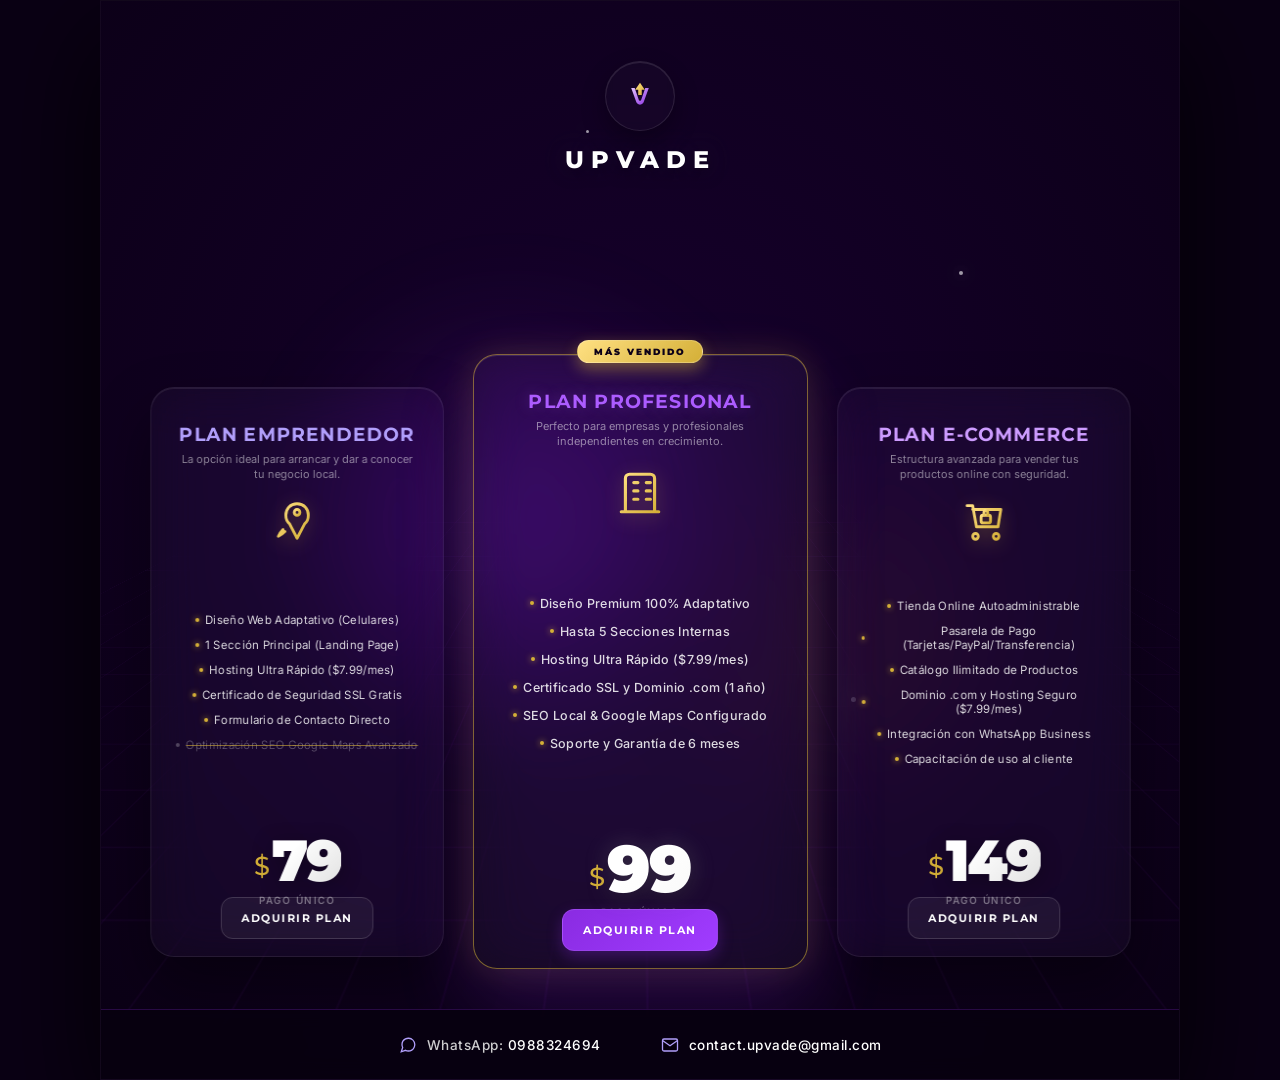
<file: upvade_instagram.html>
<!DOCTYPE html>
<html lang="es">
<head>
    <meta charset="UTF-8">
    <meta name="viewport" content="width=device-width, initial-scale=1.0">
    <title>Upvade | Planes de Desarrollo Web de Lujo</title>
    
    <!-- Fuentes Premium: Montserrat (Títulos Geométricos) e Inter (Lectura limpia) -->
    <link rel="preconnect" href="https://fonts.googleapis.com">
    <link rel="preconnect" href="https://fonts.gstatic.com" crossorigin>
    <link href="https://fonts.googleapis.com/css2?family=Inter:wght@300;400;500;600&family=Montserrat:wght@400;500;600;700;800;900&display=swap" rel="stylesheet">

    <style>
        /* CSS RESET & VARIABLES */
        * {
            margin: 0;
            padding: 0;
            box-sizing: border-box;
            -webkit-font-smoothing: antialiased;
            -moz-osx-font-smoothing: grayscale;
        }

        :root {
            --bg-dark: #0a0014;
            --bg-violet: #16002c;
            --purple-electric: #8a2be2;
            --lilac-soft: #d8bfd8;
            --lilac-bright: #b19ffb;
            --gold-metallic: #D4AF37;
            --gold-glow: rgba(212, 175, 55, 0.4);
            --glass-bg: rgba(255, 255, 255, 0.03);
            --glass-border: rgba(255, 255, 255, 0.08);
            --text-white: #ffffff;
            --font-title: 'Montserrat', sans-serif;
            --font-body: 'Inter', sans-serif;
        }

        body {
            background-color: var(--bg-dark);
            font-family: var(--font-body);
            color: var(--text-white);
            display: flex;
            justify-content: center;
            align-items: center;
            min-height: 100vh;
            overflow-x: hidden;
            perspective: 1200px;
        }

        /* CONTENEDOR INSTAGRAM POST (Formato 1:1 Cuadrado Perfecto) */
        .instagram-post-canvas {
            width: 1080px;
            height: 1080px;
            position: relative;
            background: radial-gradient(circle at 50% 40%, var(--bg-violet) 0%, var(--bg-dark) 100%);
            display: flex;
            flex-direction: column;
            justify-content: space-between;
            align-items: center;
            padding: 50px 40px 90px 40px; /* Margen inferior para acomodar la barra de contacto */
            overflow: hidden;
            box-shadow: 0 40px 100px rgba(0, 0, 0, 0.8);
            border: 1px solid rgba(255, 255, 255, 0.03);
        }

        /* 1. EFECTOS DE FONDO 3D (Cuadrícula Tecnológica y Destellos) */
        .tech-grid-3d {
            position: absolute;
            top: 15%;
            left: -10%;
            width: 120%;
            height: 80%;
            background-image: 
                linear-gradient(rgba(138, 43, 226, 0.07) 1px, transparent 1px),
                linear-gradient(90deg, rgba(138, 43, 226, 0.07) 1px, transparent 1px);
            background-size: 50px 50px;
            transform: perspective(600px) rotateX(65deg) translateY(-50px) translateZ(-50px);
            opacity: 0.75;
            z-index: 1;
            pointer-events: none;
        }

        /* Resplandores y Destellos en el Espacio */
        .ambient-glow-1 {
            position: absolute;
            width: 500px;
            height: 500px;
            background: radial-gradient(circle, rgba(138, 43, 226, 0.22) 0%, transparent 70%);
            top: 25%;
            left: 15%;
            filter: blur(40px);
            z-index: 2;
            pointer-events: none;
            animation: pulseGlow 10s ease-in-out infinite alternate;
        }

        .ambient-glow-2 {
            position: absolute;
            width: 450px;
            height: 450px;
            background: radial-gradient(circle, rgba(212, 175, 55, 0.06) 0%, transparent 70%);
            bottom: 20%;
            right: 10%;
            filter: blur(50px);
            z-index: 2;
            pointer-events: none;
            animation: pulseGlow 8s ease-in-out infinite alternate-reverse;
        }

        .sparkle {
            position: absolute;
            background: white;
            border-radius: 50%;
            filter: drop-shadow(0 0 8px rgba(255, 255, 255, 0.8));
            opacity: 0.6;
            z-index: 2;
        }

        .sparkle-1 { width: 4px; height: 4px; top: 25%; right: 20%; animation: floatSparkle 6s infinite; }
        .sparkle-2 { width: 3px; height: 3px; top: 40%; left: 15%; animation: floatSparkle 8s infinite 1s; }
        .sparkle-3 { width: 5px; height: 5px; bottom: 35%; right: 30%; animation: floatSparkle 7s infinite 2s; }
        .sparkle-4 { width: 3px; height: 3px; top: 12%; left: 45%; animation: floatSparkle 9s infinite 0.5s; }

        /* 2. LOGOTIPO SUPERIOR UPVADE */
        .brand-header {
            z-index: 10;
            display: flex;
            flex-direction: column;
            align-items: center;
            margin-top: 10px;
        }

        .brand-logo-container {
            width: 70px;
            height: 70px;
            background: rgba(255, 255, 255, 0.02);
            border: 1px solid rgba(255, 255, 255, 0.1);
            border-radius: 50%;
            display: flex;
            justify-content: center;
            align-items: center;
            box-shadow: 0 10px 25px rgba(0, 0, 0, 0.3), 
                        inset 0 1px 0 rgba(255, 255, 255, 0.1);
            backdrop-filter: blur(5px);
        }

        .brand-logo-svg {
            width: 44px;
            height: 44px;
        }

        .brand-name {
            font-family: var(--font-title);
            font-weight: 800;
            font-size: 24px;
            letter-spacing: 7px;
            color: var(--text-white);
            margin-top: 14px;
            text-transform: uppercase;
            text-shadow: 0 4px 15px rgba(0, 0, 0, 0.5), 0 0 30px rgba(177, 159, 251, 0.2);
        }

        /* 3. CONTENEDOR DE TARJETAS FLOTANTES (3D GLASSMORPHISM) */
        .cards-wrapper {
            width: 100%;
            display: flex;
            justify-content: center;
            align-items: center;
            gap: 28px;
            z-index: 10;
            margin-top: 15px;
            padding: 20px 0;
            transform-style: preserve-3d;
        }

        /* ESTRUCTURA BASE DE TARJETAS */
        .card {
            width: 300px;
            height: 570px;
            background: rgba(255, 255, 255, 0.025);
            backdrop-filter: blur(25px) saturate(140%);
            -webkit-backdrop-filter: blur(25px) saturate(140%);
            border: 1px solid var(--glass-border);
            border-radius: 24px;
            padding: 35px 24px 30px 24px;
            display: flex;
            flex-direction: column;
            justify-content: space-between;
            align-items: center;
            box-shadow: 
                0 30px 60px rgba(0, 0, 0, 0.4), 
                inset 0 1px 0 rgba(255, 255, 255, 0.08);
            position: relative;
            transform-style: preserve-3d;
            transition: transform 0.6s cubic-bezier(0.2, 0.8, 0.2, 1), 
                        box-shadow 0.6s cubic-bezier(0.2, 0.8, 0.2, 1),
                        border-color 0.6s cubic-bezier(0.2, 0.8, 0.2, 1);
        }

        /* Disposición en Diagonal 3D */
        .card-left {
            transform: rotateY(12deg) translateZ(10px) translateY(10px);
        }
        
        .card-center {
            width: 335px; /* 15% más grande en impacto visual */
            height: 615px;
            transform: translateZ(45px);
            z-index: 5;
            background: rgba(255, 255, 255, 0.035);
            border: 1.5px solid rgba(212, 175, 55, 0.55); /* Resplandor dorado metálico en bordes */
            box-shadow: 
                0 35px 80px rgba(138, 43, 226, 0.2), 
                0 0 35px rgba(212, 175, 55, 0.18),
                inset 0 1px 0 rgba(255, 255, 255, 0.12);
        }

        .card-right {
            transform: rotateY(-12deg) translateZ(10px) translateY(10px);
        }

        /* EFECTO HOVER INTERACTIVO 3D */
        .card:hover {
            background: rgba(255, 255, 255, 0.045);
            box-shadow: 
                0 40px 90px rgba(0, 0, 0, 0.5), 
                inset 0 1px 0 rgba(255, 255, 255, 0.15);
        }

        .card-left:hover {
            transform: rotateY(6deg) translateZ(30px) translateY(0);
        }

        .card-center:hover {
            transform: translateZ(75px) scale(1.02);
            border-color: rgba(212, 175, 55, 0.8);
            box-shadow: 
                0 45px 95px rgba(138, 43, 226, 0.35), 
                0 0 50px rgba(212, 175, 55, 0.3),
                inset 0 1px 0 rgba(255, 255, 255, 0.2);
        }

        .card-right:hover {
            transform: rotateY(-6deg) translateZ(30px) translateY(0);
        }

        /* CONTENIDO INTERNO DE LAS TARJETAS */
        
        /* Encabezado */
        .card-header {
            text-align: center;
            width: 100%;
        }

        .card-title {
            font-family: var(--font-title);
            font-weight: 700;
            font-size: 19px;
            letter-spacing: 1.2px;
            text-transform: uppercase;
            margin-bottom: 6px;
        }

        .card-left .card-title { color: var(--lilac-bright); }
        .card-center .card-title { color: #ac5cff; text-shadow: 0 0 15px rgba(172, 92, 255, 0.3); }
        .card-right .card-title { color: #cd9cff; }

        .card-subtitle {
            font-size: 11px;
            color: rgba(255, 255, 255, 0.5);
            line-height: 1.4;
            padding: 0 5px;
            font-weight: 400;
        }

        /* Banner Más Vendido */
        .best-seller-tag {
            position: absolute;
            top: -15px;
            left: 50%;
            transform: translateX(-50%);
            background: linear-gradient(135deg, #FFE082 0%, var(--gold-metallic) 100%);
            color: #0c0018;
            font-family: var(--font-title);
            font-weight: 900;
            font-size: 9px;
            letter-spacing: 2px;
            padding: 5px 16px;
            border-radius: 20px;
            box-shadow: 0 6px 15px rgba(212, 175, 55, 0.45);
            text-transform: uppercase;
            border: 1px solid rgba(255, 255, 255, 0.2);
        }

        /* Iconos de las Tarjetas */
        .icon-container {
            width: 46px;
            height: 46px;
            margin: 15px auto 5px auto;
            display: flex;
            justify-content: center;
            align-items: center;
        }

        .card-center .icon-container {
            width: 50px;
            height: 50px;
            margin: 18px auto 8px auto;
        }

        .gold-icon {
            width: 100%;
            height: 100%;
            filter: drop-shadow(0 4px 10px rgba(212, 175, 55, 0.4));
        }

        /* Lista de Características (Limpia, elegante, minimalista) */
        .features-list {
            list-style: none;
            width: 100%;
            padding: 10px 0;
            display: flex;
            flex-direction: column;
            gap: 11px;
        }

        .card-center .features-list {
            gap: 13px;
        }

        .feature-item {
            font-size: 11.5px;
            color: rgba(255, 255, 255, 0.85);
            text-align: center;
            font-weight: 400;
            letter-spacing: 0.3px;
            display: flex;
            justify-content: center;
            align-items: center;
            gap: 6px;
        }

        .card-center .feature-item {
            font-size: 12.5px;
            font-weight: 500;
        }

        .feature-item.not-included {
            text-decoration: line-through;
            text-decoration-color: rgba(212, 175, 55, 0.6);
            color: rgba(255, 255, 255, 0.35);
            font-weight: 300;
        }

        .feature-item.not-included .feature-bullet {
            background-color: rgba(255, 255, 255, 0.25);
            box-shadow: none;
        }

        .feature-bullet {
            width: 4px;
            height: 4px;
            background-color: var(--gold-metallic);
            border-radius: 50%;
            display: inline-block;
            box-shadow: 0 0 6px var(--gold-metallic);
        }

        /* Sección de Precios (Foco de Atención) */
        .price-section {
            text-align: center;
            width: 100%;
            margin-top: 15px;
        }

        .price-currency {
            font-family: var(--font-title);
            font-weight: 500;
            font-size: 26px;
            color: var(--gold-metallic);
            vertical-align: super;
            margin-right: 2px;
        }

        .price-amount {
            font-family: var(--font-title);
            font-weight: 900;
            font-size: 58px;
            line-height: 1;
            letter-spacing: -2px;
            background: linear-gradient(135deg, #ffffff 30%, #e0e0e0 100%);
            -webkit-background-clip: text;
            -webkit-text-fill-color: transparent;
            filter: drop-shadow(0 4px 10px rgba(0, 0, 0, 0.3));
            display: inline-block;
        }

        .card-center .price-amount {
            font-size: 66px;
            background: linear-gradient(135deg, #ffffff 40%, #f9f9f9 100%);
            -webkit-background-clip: text;
            -webkit-text-fill-color: transparent;
            text-shadow: 0 0 25px rgba(255, 255, 255, 0.15);
        }

        .price-period {
            font-size: 10px;
            letter-spacing: 1.5px;
            color: rgba(255, 255, 255, 0.4);
            text-transform: uppercase;
            margin-top: 4px;
            font-weight: 600;
        }

        /* Botón Adquirir Plan */
        .btn-acquire {
            width: 100%;
            padding: 13px 20px;
            border-radius: 12px;
            font-family: var(--font-title);
            font-weight: 700;
            font-size: 11px;
            letter-spacing: 1.5px;
            text-transform: uppercase;
            text-decoration: none;
            text-align: center;
            margin-top: 20px;
            transition: all 0.3s cubic-bezier(0.2, 0.8, 0.2, 1);
            cursor: pointer;
        }

        .card-left .btn-acquire, .card-right .btn-acquire {
            background: rgba(255, 255, 255, 0.05);
            border: 1px solid rgba(255, 255, 255, 0.15);
            color: var(--text-white);
        }

        .card-left .btn-acquire:hover, .card-right .btn-acquire:hover {
            background: rgba(255, 255, 255, 0.12);
            border-color: var(--lilac-soft);
            box-shadow: 0 8px 20px rgba(0, 0, 0, 0.3);
            transform: translateY(-2px);
        }

        .card-center .btn-acquire {
            background: linear-gradient(135deg, var(--purple-electric) 0%, #a03cff 100%);
            border: 1px solid rgba(255, 255, 255, 0.1);
            color: var(--text-white);
            box-shadow: 0 6px 15px rgba(138, 43, 226, 0.3);
        }

        .card-center .btn-acquire:hover {
            background: linear-gradient(135deg, #993ff2 0%, #ad52ff 100%);
            box-shadow: 0 10px 25px rgba(138, 43, 226, 0.5), 0 0 15px var(--gold-glow);
            transform: translateY(-3px);
            border-color: rgba(212, 175, 55, 0.4);
        }


        /* 4. BARRA DE CONTACTO INFERIOR PREMIUM */
        .bottom-contact-bar {
            position: absolute;
            bottom: 0;
            left: 0;
            width: 100%;
            height: 70px;
            background: rgba(8, 0, 16, 0.96);
            backdrop-filter: blur(10px);
            border-top: 1px solid rgba(138, 43, 226, 0.25);
            display: flex;
            justify-content: center;
            align-items: center;
            gap: 60px;
            z-index: 12;
            padding: 0 30px;
        }

        .contact-item {
            display: flex;
            align-items: center;
            gap: 10px;
            font-family: var(--font-body);
            font-size: 13.5px;
            color: rgba(255, 255, 255, 0.8);
            letter-spacing: 0.5px;
        }

        .contact-icon {
            width: 18px;
            height: 18px;
            fill: none;
            stroke: var(--lilac-bright);
            stroke-width: 1.75;
        }

        .contact-item span {
            font-weight: 500;
        }

        .contact-item a {
            color: var(--text-white);
            text-decoration: none;
            transition: color 0.3s;
        }

        .contact-item a:hover {
            color: var(--gold-metallic);
        }


        /* ANIMACIONES */
        @keyframes pulseGlow {
            0% { transform: scale(0.9) translate(-50%, -50%); opacity: 0.7; }
            100% { transform: scale(1.1) translate(-50%, -50%); opacity: 1; }
        }

        @keyframes floatSparkle {
            0%, 100% { transform: translateY(0) scale(1); opacity: 0.4; }
            50% { transform: translateY(-20px) scale(1.3); opacity: 0.8; }
        }

        /* RESPONSIVIDAD PARA EL NAVEGADOR (Escalado en viewport menor a 1080px) */
        @media (max-width: 1120px) {
            .instagram-post-canvas {
                transform: scale(0.8);
                margin: -100px 0;
            }
        }
        @media (max-width: 900px) {
            .instagram-post-canvas {
                transform: scale(0.65);
                margin: -180px 0;
            }
        }
        @media (max-width: 720px) {
            .instagram-post-canvas {
                transform: scale(0.48);
                margin: -280px 0;
            }
        }
        @media (max-width: 500px) {
            .instagram-post-canvas {
                transform: scale(0.35);
                margin: -350px 0;
            }
        }
    </style>
</head>
<body>

    <!-- LIENZO DE LA PUBLICACIÓN DE INSTAGRAM (1080x1080) -->
    <div class="instagram-post-canvas" id="canvas-container">
        
        <!-- EFECTOS 3D DE FONDO -->
        <div class="tech-grid-3d"></div>
        <div class="ambient-glow-1"></div>
        <div class="ambient-glow-2"></div>
        
        <!-- DESTELLOS DE LUZ FLOTANTES -->
        <div class="sparkle sparkle-1"></div>
        <div class="sparkle sparkle-2"></div>
        <div class="sparkle sparkle-3"></div>
        <div class="sparkle sparkle-4"></div>

        <!-- LOGOTIPO DE UPVADE (SUPERIOR CENTRAL) -->
        <header class="brand-header">
            <div class="brand-logo-container">
                <svg class="brand-logo-svg" viewBox="0 0 100 100">
                    <defs>
                        <linearGradient id="purple-grad" x1="0%" y1="0%" x2="100%" y2="100%">
                            <stop offset="0%" stop-color="#e2c5ff" />
                            <stop offset="100%" stop-color="#8a2be2" />
                        </linearGradient>
                        <linearGradient id="gold-grad-logo" x1="0%" y1="0%" x2="100%" y2="100%">
                            <stop offset="0%" stop-color="#FFE082" />
                            <stop offset="100%" stop-color="#D4AF37" />
                        </linearGradient>
                    </defs>
                    <!-- U y V entrelazadas formando una flecha minimalista hacia arriba -->
                    <path d="M 30 32 L 42 65 A 9 9 0 0 0 58 65 L 70 32 L 62 32 L 53 58 A 3 3 0 0 1 47 58 L 38 32 Z" fill="url(#purple-grad)" />
                    <!-- Flecha hacia arriba entrelazada en el centro -->
                    <path d="M 50 20 L 61 36 L 54 36 L 54 48 L 46 48 L 46 36 L 39 36 Z" fill="url(#gold-grad-logo)" />
                </svg>
            </div>
            <h1 class="brand-name">Upvade</h1>
        </header>

        <!-- TARJETAS GLASSMOPHISM FLOTANTES -->
        <main class="cards-wrapper">

            <!-- TARJETA IZQUIERDA: PLAN EMPRENDEDOR -->
            <div class="card card-left" id="card-emprendedor">
                <div class="card-header">
                    <h2 class="card-title">Plan Emprendedor</h2>
                    <p class="card-subtitle">La opción ideal para arrancar y dar a conocer tu negocio local.</p>
                    
                    <div class="icon-container">
                        <!-- Icono minimalista dorado de cohete despegando -->
                        <svg class="gold-icon" viewBox="0 0 24 24" fill="none" stroke="url(#gold-grad-logo)" stroke-width="1.5" stroke-linecap="round" stroke-linejoin="round">
                            <path d="M4.5 16.5c-1.5 1.5-2.5 3.5-2.5 3.5s2-1 3.5-2.5M12 3C8.5 3 6 5.5 6 9c0 1.8.8 3.5 2 4.5L12 21l4-7.5c1.2-1 2-2.7 2-4.5 0-3.5-2.5-6-6-6z"/>
                            <path d="M12 9a1.5 1.5 0 1 0 0-3 1.5 1.5 0 0 0 0 3z"/>
                        </svg>
                    </div>
                </div>

                <ul class="features-list">
                    <li class="feature-item"><span class="feature-bullet"></span>Diseño Web Adaptativo (Celulares)</li>
                    <li class="feature-item"><span class="feature-bullet"></span>1 Sección Principal (Landing Page)</li>
                    <li class="feature-item"><span class="feature-bullet"></span>Hosting Ultra Rápido ($7.99/mes)</li>
                    <li class="feature-item"><span class="feature-bullet"></span>Certificado de Seguridad SSL Gratis</li>
                    <li class="feature-item"><span class="feature-bullet"></span>Formulario de Contacto Directo</li>
                    <li class="feature-item not-included"><span class="feature-bullet"></span>Optimización SEO Google Maps Avanzado</li>
                </ul>

                <div class="price-section">
                    <span class="price-currency">$</span><span class="price-amount">79</span>
                    <div class="price-period">Pago Único</div>
                    <a href="https://wa.me/0988324694?text=Hola%20Upvade,%20quiero%20adquirir%20el%20Plan%20Emprendedor" target="_blank" class="btn-acquire">Adquirir Plan</a>
                </div>
            </div>

            <!-- TARJETA CENTRAL: PLAN PROFESIONAL (MÁS VENDIDO - 15% MÁS GRANDE) -->
            <div class="card card-center" id="card-profesional">
                <!-- Banner dorado superior -->
                <div class="best-seller-tag">Más Vendido</div>

                <div class="card-header">
                    <h2 class="card-title">Plan Profesional</h2>
                    <p class="card-subtitle">Perfecto para empresas y profesionales independientes en crecimiento.</p>
                    
                    <div class="icon-container">
                        <!-- Icono minimalista dorado de edificio corporativo -->
                        <svg class="gold-icon" viewBox="0 0 24 24" fill="none" stroke="url(#gold-grad-logo)" stroke-width="1.5" stroke-linecap="round" stroke-linejoin="round">
                            <path d="M3 21h18M5 21V5a2 2 0 0 1 2-2h10a2 2 0 0 1 2 2v16M9 7h2m-2 4h2m-2 4h2m4-8h2m-2 4h2m-2 4h2"/>
                        </svg>
                    </div>
                </div>

                <ul class="features-list">
                    <li class="feature-item"><span class="feature-bullet"></span>Diseño Premium 100% Adaptativo</li>
                    <li class="feature-item"><span class="feature-bullet"></span>Hasta 5 Secciones Internas</li>
                    <li class="feature-item"><span class="feature-bullet"></span>Hosting Ultra Rápido ($7.99/mes)</li>
                    <li class="feature-item"><span class="feature-bullet"></span>Certificado SSL y Dominio .com (1 año)</li>
                    <li class="feature-item"><span class="feature-bullet"></span>SEO Local & Google Maps Configurado</li>
                    <li class="feature-item"><span class="feature-bullet"></span>Soporte y Garantía de 6 meses</li>
                </ul>

                <div class="price-section">
                    <span class="price-currency">$</span><span class="price-amount">99</span>
                    <div class="price-period">Pago Único</div>
                    <a href="https://wa.me/0988324694?text=Hola%20Upvade,%20quiero%20adquirir%20el%20Plan%20Profesional" target="_blank" class="btn-acquire">Adquirir Plan</a>
                </div>
            </div>

            <!-- TARJETA DERECHA: PLAN E-COMMERCE -->
            <div class="card card-right" id="card-ecommerce">
                <div class="card-header">
                    <h2 class="card-title">Plan E-commerce</h2>
                    <p class="card-subtitle">Estructura avanzada para vender tus productos online con seguridad.</p>
                    
                    <div class="icon-container">
                        <!-- Icono minimalista dorado de carrito con candado -->
                        <svg class="gold-icon" viewBox="0 0 24 24" fill="none" stroke="url(#gold-grad-logo)" stroke-width="1.5" stroke-linecap="round" stroke-linejoin="round">
                            <path d="M6 6h15l-1.5 9h-11.5l-2-11h-3M9 20a1.5 1.5 0 1 1-3 0 1.5 1.5 0 0 1 3 0zm11 0a1.5 1.5 0 1 1-3 0 1.5 1.5 0 0 1 3 0z"/>
                            <rect x="10.5" y="9" width="5" height="4" rx="1"/>
                            <path d="M12 9V7.5a1 1 0 0 1 2 0V9"/>
                        </svg>
                    </div>
                </div>

                <ul class="features-list">
                    <li class="feature-item"><span class="feature-bullet"></span>Tienda Online Autoadministrable</li>
                    <li class="feature-item"><span class="feature-bullet"></span>Pasarela de Pago (Tarjetas/PayPal/Transferencia)</li>
                    <li class="feature-item"><span class="feature-bullet"></span>Catálogo Ilimitado de Productos</li>
                    <li class="feature-item"><span class="feature-bullet"></span>Dominio .com y Hosting Seguro ($7.99/mes)</li>
                    <li class="feature-item"><span class="feature-bullet"></span>Integración con WhatsApp Business</li>
                    <li class="feature-item"><span class="feature-bullet"></span>Capacitación de uso al cliente</li>
                </ul>

                <div class="price-section">
                    <span class="price-currency">$</span><span class="price-amount">149</span>
                    <div class="price-period">Pago Único</div>
                    <a href="https://wa.me/0988324694?text=Hola%20Upvade,%20quiero%20adquirir%20el%20Plan%20E-commerce" target="_blank" class="btn-acquire">Adquirir Plan</a>
                </div>
            </div>

        </main>

        <!-- BARRA DE DATOS DE CONTACTO INFERIOR -->
        <footer class="bottom-contact-bar">
            <div class="contact-item">
                <!-- Icono de WhatsApp -->
                <svg class="contact-icon" viewBox="0 0 24 24">
                    <path d="M21 11.5a8.38 8.38 0 0 1-.9 3.8 8.5 8.5 0 0 1-7.6 4.7 8.38 8.38 0 0 1-3.8-.9L3 21l1.9-5.7a8.38 8.38 0 0 1-.9-3.8 8.5 8.5 0 0 1 4.7-7.6 8.38 8.38 0 0 1 3.8-.9h.5a8.48 8.48 0 0 1 8 8v.5z" />
                </svg>
                <span>WhatsApp: <a href="https://wa.me/0988324694" target="_blank">0988324694</a></span>
            </div>
            
            <div class="contact-item">
                <!-- Icono de Correo -->
                <svg class="contact-icon" viewBox="0 0 24 24">
                    <path d="M4 4h16c1.1 0 2 .9 2 2v12c0 1.1-.9 2-2 2H4c-1.1 0-2-.9-2-2V6c0-1.1.9-2 2-2z" />
                    <polyline points="22,6 12,13 2,6" />
                </svg>
                <span><a href="mailto:contact.upvade@gmail.com">contact.upvade@gmail.com</a></span>
            </div>
        </footer>

    </div>

    <!-- SCRIPT DE EFECTOS PREMIUM INTERACTIVOS 3D (TILT) -->
    <script>
        const cardsWrapper = document.querySelector('.cards-wrapper');
        const cards = document.querySelectorAll('.card');

        // Escucha de movimiento del cursor para inclinar sutilmente las tarjetas en 3D
        cardsWrapper.addEventListener('mousemove', (e) => {
            const rect = cardsWrapper.getBoundingClientRect();
            const x = e.clientX - rect.left; // posición x del mouse
            const y = e.clientY - rect.top;  // posición y del mouse
            
            const centerX = rect.width / 2;
            const centerY = rect.height / 2;
            
            // Ángulo de inclinación dinámico
            const rotateX = ((y - centerY) / centerY) * -10; // Máximo 10 grados de inclinación en X
            const rotateY = ((x - centerX) / centerX) * 10;  // Máximo 10 grados de inclinación en Y

            cards.forEach(card => {
                // Mantener las posiciones relativas base pero añadir el efecto del mouse
                if (card.classList.contains('card-left')) {
                    card.style.transform = `rotateY(${12 + rotateY}deg) rotateX(${rotateX}deg) translateZ(10px) translateY(10px)`;
                } else if (card.classList.contains('card-center')) {
                    card.style.transform = `rotateY(${rotateY}deg) rotateX(${rotateX}deg) translateZ(45px)`;
                } else if (card.classList.contains('card-right')) {
                    card.style.transform = `rotateY(${-12 + rotateY}deg) rotateX(${rotateX}deg) translateZ(10px) translateY(10px)`;
                }
            });
        });

        // Restaurar estado original al salir con el mouse
        cardsWrapper.addEventListener('mouseleave', () => {
            cards.forEach(card => {
                card.style.transition = 'transform 0.8s cubic-bezier(0.2, 0.8, 0.2, 1)';
                if (card.classList.contains('card-left')) {
                    card.style.transform = 'rotateY(12deg) translateZ(10px) translateY(10px)';
                } else if (card.classList.contains('card-center')) {
                    card.style.transform = 'rotateY(0deg) translateZ(45px)';
                } else if (card.classList.contains('card-right')) {
                    card.style.transform = 'rotateY(-12deg) translateZ(10px) translateY(10px)';
                }
            });
            
            // Volver a activar las transiciones rápidas después de la restauración
            setTimeout(() => {
                cards.forEach(card => {
                    card.style.transition = 'transform 0.6s cubic-bezier(0.2, 0.8, 0.2, 1), box-shadow 0.6s cubic-bezier(0.2, 0.8, 0.2, 1)';
                });
            }, 800);
        });
    </script>
</body>
</html>
</file>
